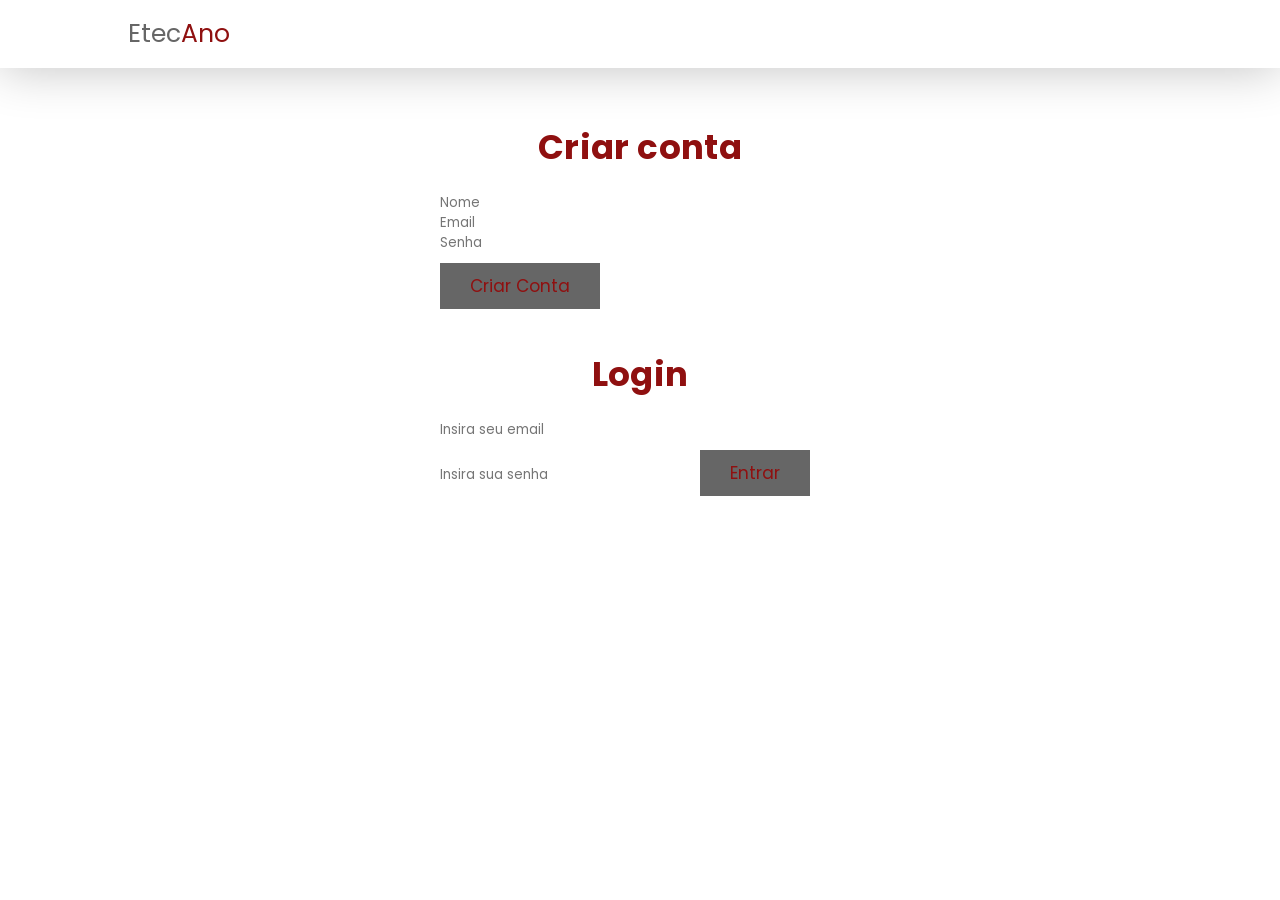
<file: index.html>
<!DOCTYPE html>
<html lang="pt-br">
<head>
  <meta charset="utf-8">
  <meta name="viewport" content="width=device-width,initial-scale=1">
  <title>Entrar — Manual do Programador Etecano</title>
  <link rel="stylesheet" href="css/index.css">
  <link rel="stylesheet" href="https://cdnjs.cloudflare.com/ajax/libs/font-awesome/5.15.4/css/all.min.css">
</head>
<body>

<header class="header">
  <a href="#" class="logo">Etec<span>Ano</span></a>
</header>

<main style="padding:4rem; display:flex; justify-content:center;">
  <section style="width:40rem;">
    <h2 style="text-align:center; margin-bottom:2rem;">Criar conta</h2>
    <form id="register-form">
      <input type="text" id="reg-name" placeholder="Nome" class="box">
      <input type="email" id="reg-email" placeholder="Email" class="box">
      <input type="password" id="reg-pass" placeholder="Senha" class="box">
      <button class="btn" type="submit">Criar conta</button>
    </form>

    <hr style="margin:2rem 0;">

    <h2 style="text-align:center; margin-bottom:2rem;">Login</h2>
    <form id="login-form">
      <input type="email" id="login-email" placeholder="Insira seu email" class="box">
      <input type="password" id="login-pass" placeholder="Insira sua senha" class="box">
      <button class="btn" type="submit">Entrar</button>
    </form>

    <p id="msg" style="text-align:center; margin-top:1rem; color:var(--vermelho)"></p>
  </section>
</main>

<script src="js/index.js"></script>
</body>
</html>
</file>
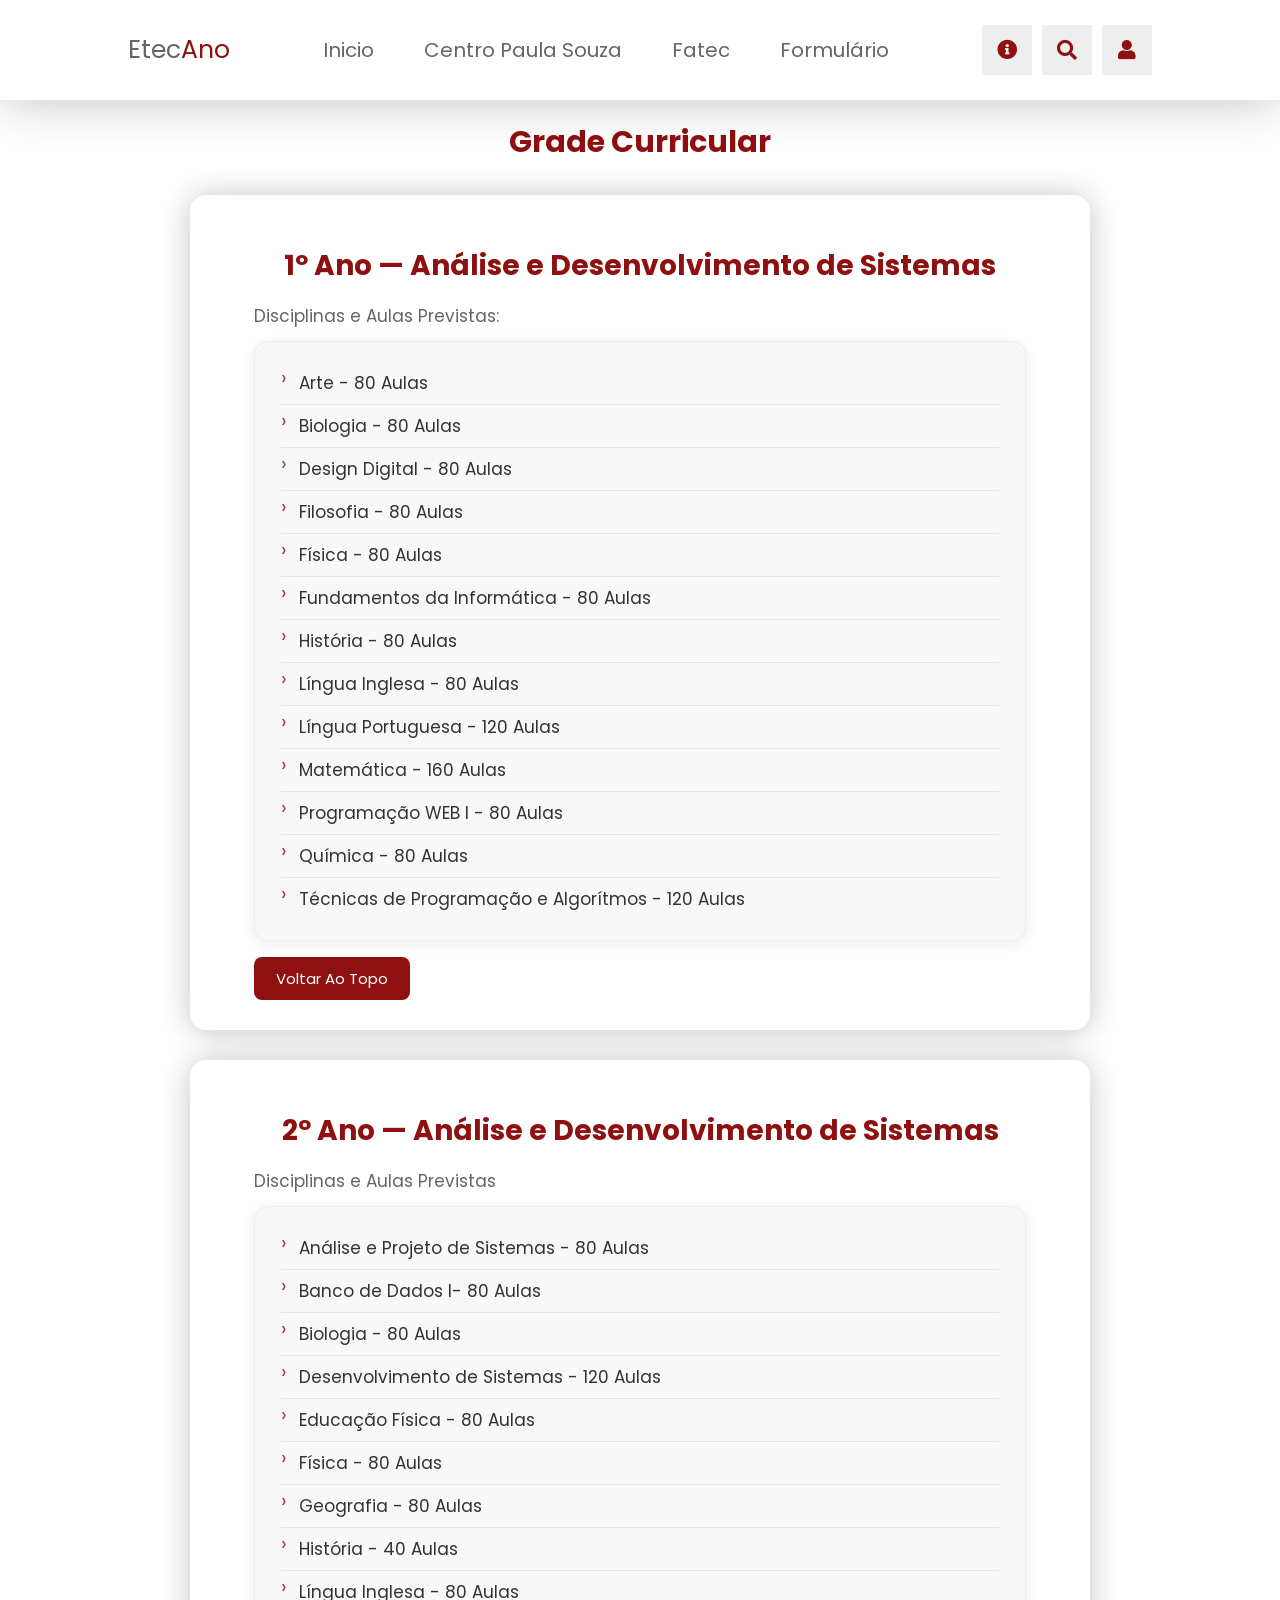
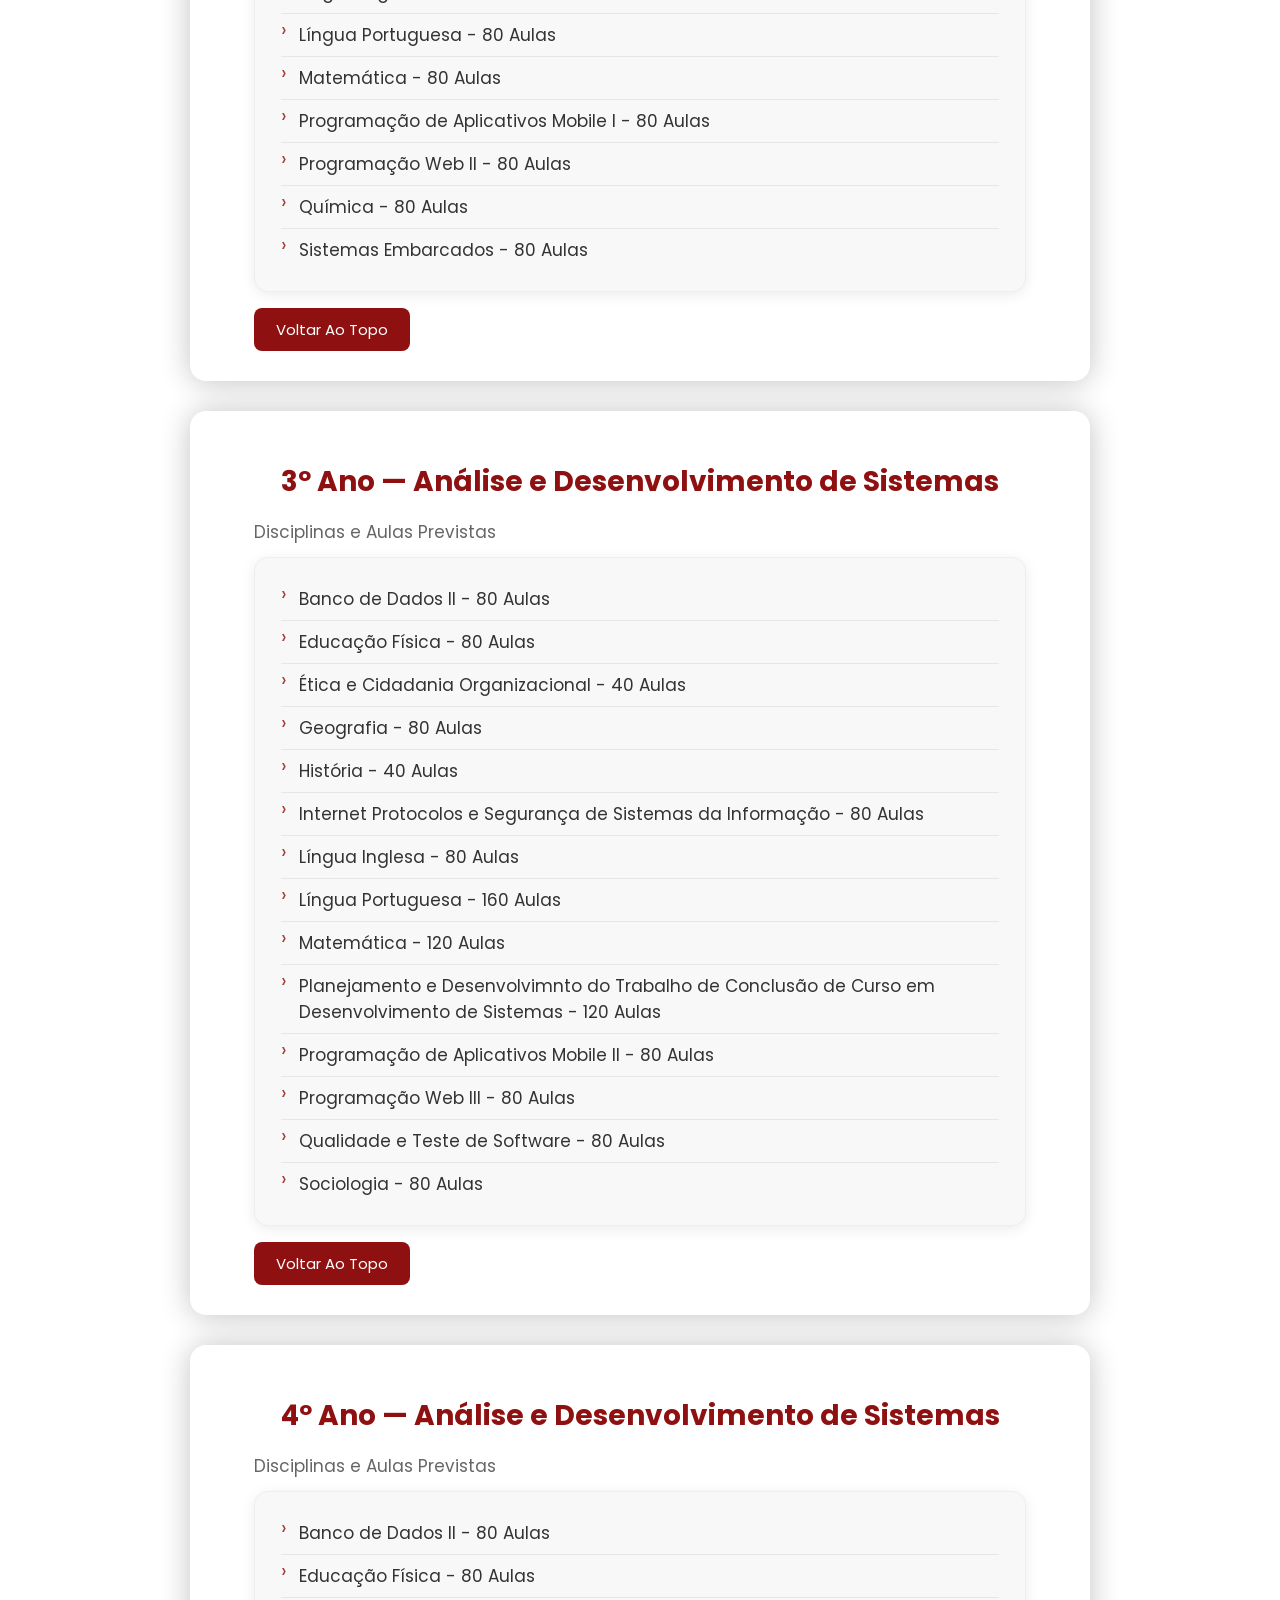
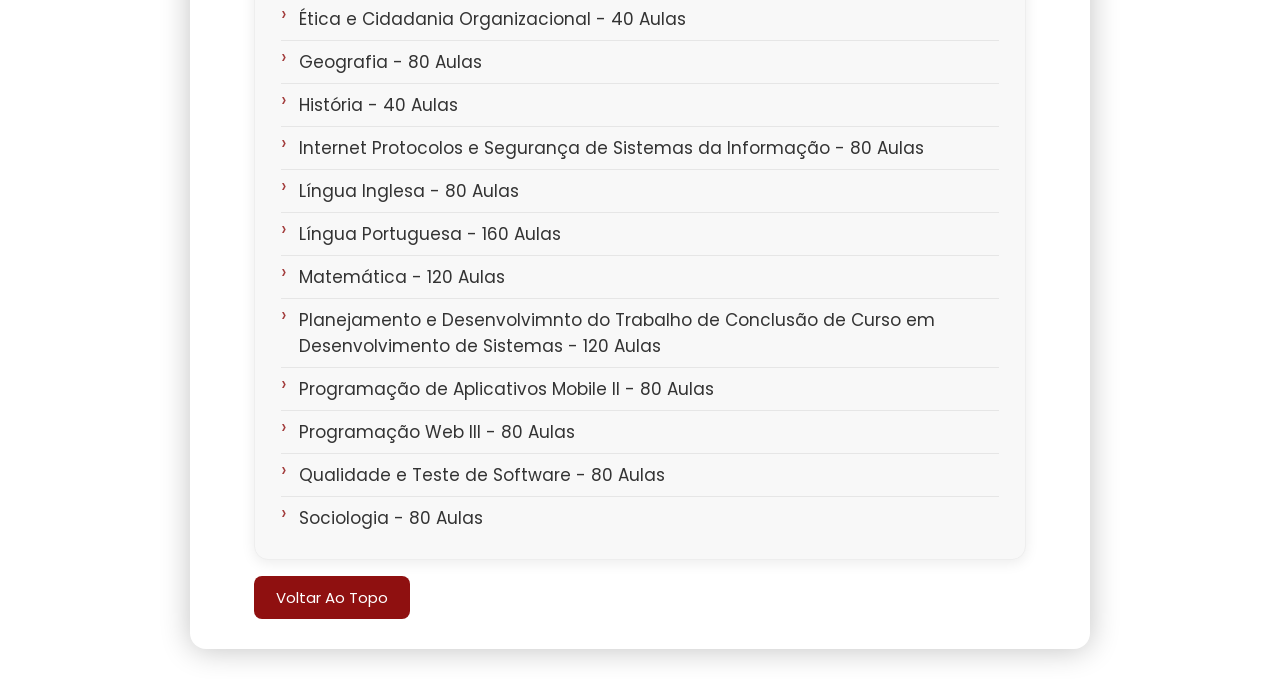
<file: gradeCurricular.html>
<!DOCTYPE html>
<html lang="pt-br">
<head>
  <meta charset="UTF-8">
  <meta http-equiv="X-UA-Compatible" content="IE=edge">
  <meta name="viewport" content="width=device-width, initial-scale=1.0">
  <link rel="stylesheet" href="css/gradeCurricular.css">
  <title>Manual do Programador Etecano</title>
  <link rel="stylesheet" href="https://cdnjs.cloudflare.com/ajax/libs/font-awesome/5.15.4/css/all.min.css">
</head>
<body>

<header class="header">
  <a href="etecano.html" class="logo">Etec<span>Ano</span></a>

  <nav class="navbar">
    <a href="etecano.html">Inicio</a>
    <a href="#centroPaulaSouza">Centro Paula Souza</a>
    <a href="#fatec">Fatec</a>
    <a href="#formulario">Formulário</a>
  </nav>

  <div class="icons">
    <div id="menu-btn" class="fas fa-bars"></div>
    <div id="info-btn" class="fas fa-info-circle"></div>
    <div id="pesquisar-btn" class="fas fa-search"></div>
    <div id="login-btn" class="fas fa-user"></div>
  </div>
  
  <form action="" class="search-form">
    <input type="search" name="" id="search-box" placeholder="Pesquisar...">
    <label for="pesquisar-box" class="fas fa-search"></label>
  </form>

 <!--login-->
 <form action="" class="login-form">
    <h3>Login</h3>
    <input type="email" placeholder="Insira seu email" class="box">
    <input type="password" placeholder="Insira sua senha" class="box">
    <div class="flex">
    <input type="checkbox" name="checkbox" id="checkbox">
    <label for="lembrar-me">Lembrar-me</label>
    <a href="#">Esqueceu sua senha?</a>
    </div>

    <input type="submit" value="login" class="btn" id="login">
    <p>Não possui uma conta<a href="#"> Crie uma!</a></p>

 </form>
 <!--login fim-->
</header>

<div class="contact-info">

<div id="close-contact-info" class="fas fa-times"></div>
  
<div class="info">
<i class="fas fa-phone"></i>
<h3>número de telefone</h3>
<p>+14 3322-4908</p>
</div>

<div class="info">
<i class="fas fa-envelope"></i>
<h3>endereço de email</h3>
<p>E066acad@cps.sp.gov.br</p>
</div>

<div class="info">
<i class="fas fa-map-marker-alt"></i>
<h3>Localização da Sede</h3>
<p>Ourinhos SP, Brasil</p>
</div>

<div class="share">
  <a href="https://www.facebook.com/etecourinhos/?locale=pt_BR" class="Fab fa-facebook-f"></a>
  <a href="https://www.youtube.com/channel/UCnLlxUyzUV11TGCLFFiMrSA" class="Fab fa-youtube"></a>
  <a href="https://www.instagram.com/etecourinhos/?hl=en" class="Fab fa-instagram"></a>
</div>

</div>

<main class="grades-page">
  <section class="page-header">
    <h1>Grade Curricular</h1>
  </section>

  <section id="ano1" class="grade-detail-section">
    <h2>1º Ano — Análise e Desenvolvimento de Sistemas</h2>
    <p id="grade">Disciplinas e Aulas Previstas:</p>
    <ul>
      <li>Arte - 80 Aulas</li>
      <li>Biologia - 80 Aulas</li>
      <li>Design Digital - 80 Aulas</li>
      <li>Filosofia - 80 Aulas</li>
      <li>Física - 80 Aulas</li>
      <li>Fundamentos da Informática - 80 Aulas</li>
      <li>História - 80 Aulas</li>
      <li>Língua Inglesa - 80 Aulas</li>
      <li>Língua Portuguesa - 120 Aulas</li>
      <li>Matemática - 160 Aulas</li>
      <li>Programação WEB I - 80 Aulas</li>
      <li>Química - 80 Aulas</li>
      <li>Técnicas de Programação e Algorítmos - 120 Aulas</li>
    </ul>
    <a class="btn" href="#top">Voltar ao topo</a>
  </section>

  <section id="ano2" class="grade-detail-section">
    <h2>2º Ano — Análise e Desenvolvimento de Sistemas</h2>
    <p id="grade">Disciplinas e Aulas Previstas</p>
    <ul>
      <li>Análise e Projeto de Sistemas - 80 Aulas</li>
      <li>Banco de Dados I- 80 Aulas</li>
      <li>Biologia - 80 Aulas</li>
      <li>Desenvolvimento de Sistemas - 120 Aulas</li>
      <li>Educação Física - 80 Aulas</li>
      <li>Física - 80 Aulas</li>
      <li>Geografia - 80 Aulas</li>
      <li>História - 40 Aulas</li>
      <li>Língua Inglesa - 80 Aulas</li>
      <li>Língua Portuguesa - 80 Aulas</li>
      <li>Matemática - 80 Aulas</li>
      <li>Programação de Aplicativos Mobile I - 80 Aulas</li>
      <li>Programação Web II - 80 Aulas</li>
      <li>Química - 80 Aulas</li>
      <li>Sistemas Embarcados - 80 Aulas</li>
    </ul>
    <a class="btn" href="#top">Voltar ao topo</a>
  </section>

  <section id="ano3" class="grade-detail-section">
    <h2>3º Ano — Análise e Desenvolvimento de Sistemas</h2>
    <p id="grade">Disciplinas e Aulas Previstas</p>
    <ul>
      <li>Banco de Dados II - 80 Aulas</li>
      <li>Educação Física - 80 Aulas</li>
      <li>Ética e Cidadania Organizacional - 40 Aulas</li>
      <li>Geografia - 80 Aulas</li>
      <li>História - 40 Aulas</li>
      <li>Internet Protocolos e Segurança de Sistemas da Informação - 80 Aulas</li>
      <li>Língua Inglesa - 80 Aulas</li>
      <li>Língua Portuguesa - 160 Aulas</li>
      <li>Matemática - 120 Aulas</li>
      <li>Planejamento e Desenvolvimnto do Trabalho de Conclusão de Curso em Desenvolvimento de Sistemas - 120 Aulas</li>
      <li>Programação de Aplicativos Mobile II - 80 Aulas</li>
      <li>Programação Web III - 80 Aulas</li>
      <li>Qualidade e Teste de Software - 80 Aulas</li>
      <li>Sociologia - 80 Aulas</li>
    </ul>
    <a class="btn" href="#top">Voltar ao topo</a>
  </section>

    <section id="faculdade1" class="grade-detail-section">
    <h2>4º Ano — Análise e Desenvolvimento de Sistemas</h2>
    <p id="grade">Disciplinas e Aulas Previstas</p>
    <ul>
      <li>Banco de Dados II - 80 Aulas</li>
      <li>Educação Física - 80 Aulas</li>
      <li>Ética e Cidadania Organizacional - 40 Aulas</li>
      <li>Geografia - 80 Aulas</li>
      <li>História - 40 Aulas</li>
      <li>Internet Protocolos e Segurança de Sistemas da Informação - 80 Aulas</li>
      <li>Língua Inglesa - 80 Aulas</li>
      <li>Língua Portuguesa - 160 Aulas</li>
      <li>Matemática - 120 Aulas</li>
      <li>Planejamento e Desenvolvimnto do Trabalho de Conclusão de Curso em Desenvolvimento de Sistemas - 120 Aulas</li>
      <li>Programação de Aplicativos Mobile II - 80 Aulas</li>
      <li>Programação Web III - 80 Aulas</li>
      <li>Qualidade e Teste de Software - 80 Aulas</li>
      <li>Sociologia - 80 Aulas</li>
    </ul>
    <a class="btn" href="#top">Voltar ao topo</a>
  </section>

</main>

<script src="js/etecano.js"></script>
</body>
</html>
</file>
<file: css/index.css>
@import url('https://fonts.googleapis.com/css2?family=Poppins:wght@100;200;300;400;500;600&display=swap');

:root{
  --amarelo: #f5bf23;
  --preto: #111;
  --branco: #fff;
  --luz: #666;
  --luz-bg: #eee;
  --vermelho: #8f1010;
  --box-shadow: 0 .1rem 5rem rgba(0, 0, 0, 0.24);
  --border: 1rem solid rgba(0,0,0,.3);
}

*{
  font-family: 'Poppins', sans-serif;
  margin: 0; 
  padding: 0;
  box-sizing: border-box;
  outline: none;
  border: none;
  text-decoration: none;
  transition: all .2s linear; 
}

html{
  font-size: 62.5%;
  overflow-x: hidden;
  scroll-behavior: smooth;
  scroll-padding-top: 7rem;
}

html::-webkit-scrollbar{
  width: 1rem;
}

html::-webkit-scrollbar-track{
  background: transparent;
}

html::-webkit-scrollbar-thumb{
  background: var(--vermelho);
}

.btn{
  display: inline-block;
  margin-top: 1rem;
  padding: 1rem 3rem;
  background: var(--luz);
  color: var(--vermelho);
  cursor: pointer;
  font-size: 1.7rem;
  text-transform: capitalize;
}

.btn:hover{
  background: var(--vermelho);
  color: var(--branco);
}

@keyframes fadeIn{
  0%{
    top:50%;
    opacity: 0;
  }
}

.header{
  position: sticky;
  top: 0;
  left: 0;
  right: 0;
  box-shadow: var(--box-shadow);
  background-color: var(--branco);
  padding: 1.5rem 10%;
  display: flex;
  align-items: center;
  justify-content: space-between;
  z-index: 1000;
}

.logo{
  font-size: 2.5rem;
  color: var(--luz);
  text-transform: capitalize;
}
.logo span{
  color: var(--vermelho);
}


.navbar a{
  font-size: 2rem;
  color: var(--luz);
  text-transform: capitalize;
  margin: 0 1rem;
}
.navbar a:hover{
  color: var(--vermelho);
}

.icons div{
  height: 5rem;
  width: 5rem;
  line-height: 5rem;
  font-size: 2rem;
  background: var(--luz-bg);
  color: var(--vermelho);
  cursor: pointer;
  text-align: center;
}
.icons div:hover{
  background: var(--vermelho);
  color: var(--branco);
}

#menu-btn{
  display: none;
}

@media (max-width:1200px){
  .header{
    padding: 1.5rem 2rem;
  }
}

@media (max-width:991px){
  html{
    font-size: 55%;
  }
}

.header #menu-btn{
  display: none; 
}

.header .navbar{
  position: static;    
  top: auto;
  left: auto;
  right: auto;
  background: transparent;
  border-top: none;
  border-bottom: none;
  clip-path: none;
  display: flex;      
  align-items: center;
  gap: 1rem;
}

.header .navbar a{
  display: inline-block;
  margin: 0 1rem;
  font-size: 2rem;
  color: var(--luz);
}

.header .icons{
  display: flex;
  align-items: center;
  gap: 1rem;
}

@media (max-width:991px){
  html{
    font-size: 55%;
  }

  .header{
    padding: 1.5rem 2rem;
  }

  .header #menu-btn{
    display: inline-block;
  }

  .header .navbar{
    position: absolute;
    top: 99%;
    left: 0;
    right: 0;
    background: var(--branco);
    border-top: var(--border);
    border-bottom: var(--border);
    clip-path: polygon(0 0, 100% 0, 100% 0, 0 0);
    display: block;
  }

  .header .navbar.active{
    clip-path: polygon(0 0, 100% 100%, 0 100%);
  }

  .header .navbar a{
    display: block;
    margin: 2rem;
  }
}

.header .navbar.active{
  clip-path: polygon(0 0, 100% 100%, 0 100%);
}

.header .navbar a{
  display: block;
  margin: 2rem;
}

.search-form{
  position: absolute;
  top: 120%;
  left: 50%;
  transform: translateX(-50%);
  width: 70rem;
  background: var(--branco);
  box-shadow: var(--box-shadow);
  padding: 1rem;
  display: none;
  align-items: center;
  gap: 1rem;
  animation: fadeIn .2s linear;
}

.search-form.active{
  display: flex;
}

.search-form input{
  width: 100%;
  padding: 1.2rem 1.4rem;
  background: var(--luz-bg);
  font-size: 1.6rem;
  color: var(--luz);
}

.search-form label{
  font-size: 2.5rem;
  color: var(--vermelho); 
  cursor: pointer;
  margin: 0 1rem;
}

.search-form label:hover{
  color: var(--vermelho); 
}

/* login-form (restored) */
.login-form{
  position: absolute;
  top: 120%;
  left: 50%;
  transform: translateX(-50%);
  width: 40rem;
  background: var(--branco);
  box-shadow: var(--box-shadow);
  padding: 2rem;
  text-align: center;
  animation: fadeIn .2s linear;
  display: none;
}

.login-form.active{
  display: block;
}

.login-form h3{
  font-size: 2.5rem;
  color: var(--vermelho);
  padding-bottom: 1rem;
  text-transform: uppercase;
}

.login-form .box{
  width: 100%;
  padding: 1.2rem 1.4rem;
  background: var(--luz-bg);
  font-size: 1.6rem;
  color: var(--luz);
  margin: .7rem 0;
}

.login-form .flex{
  display: flex;
  align-items: center;
  gap: 5rem;
  padding-top: 1.5rem;
  padding-bottom: 1rem;
}

.login-form .flex label{
  font-size: 1.5rem;
  color: var(--luz);
  cursor: pointer;
}

.login-form .flex a{
  font-size: 1.5rem;
  color: var(--luz);
  margin-left: auto;
}

.login-form .flex a:hover{
  color: var(--vermelho);
  text-decoration: underline;
}

.login-form .btn{
  width: 100%;
}

.login-form #login{
 background: var(--luz-bg);
}

.login-form p{
  font-size: 1.5rem;
  color: var(--luz);
  line-height: 1.5;
  padding-top: 1.5rem;
}

.login-form p a{
  color: var(--vermelho);
}

.login-form p a:hover{
  color: var(--vermelho);
  text-decoration: underline;
}

.login-form .btn:hover,
.login-form #login:hover{
  background: var(--vermelho);
  color: var(--branco);
  cursor: pointer;
  transition: background .2s linear, color .2s linear;
}

#close-contact-info{
  position: absolute;
  top: 1rem;
  right: 1.5rem;
  cursor: pointer;
  font-size: 4rem;
  color: var(--vermelho);
}

#close-contact-info:hover{
  transform: rotate(90deg);
}

.contact-info{
  position: fixed;
  top: 0;
  right: 0;
  width: 35rem;
  background: var(--branco);
  height: 100%;
  text-align: center;
  z-index: 1100;
  padding: 0 2rem;
  padding-top: 5rem;
  overflow-y: auto;
  padding-bottom: 6rem;
  display: none;
}

.contact-info.active{
  box-shadow: 0 0 0 100vw rgba(0, 0, 0, .7);
  display: block;
}

.contact-info .share{
  position: absolute;
  left: 50%;
  bottom: 2.5rem;
  transform: translateX(-50%);
  padding-top: 0;
  display: flex;
  gap: 1rem;
  justify-content: center;
}

.contact-info .share a{
  display: inline-flex;
  align-items: center;
  justify-content: center;
  height: 5rem;
  width: 5rem;
  line-height: 1;
  font-size: 2rem;
  background: var(--luz-bg);
  color: var(--preto);
  cursor: pointer;
  text-align: center;
  border-top: none;
  margin: 0;
}

.contact-info .info i:hover{
  background: var(--vermelho);
  color: var(--branco);
}

.contact-info .info h3{
  font-size: 2rem;
  color: var(--preto);
  text-transform: capitalize;
  padding: 1rem 0;
}

.contact-info .info p{
  font-size: 1.6rem;
  color: var(--luz);
  line-height: 1.5;
}

.contact-info .share{
  padding-top: 1rem;
}

.contact-info .share a{
  display: inline-block;
  height: 5rem;
  width: 5rem;
  line-height: 5rem;
  font-size: 2rem;
  background: var(--luz-bg);
  color: var(--preto);
  cursor: pointer;
  text-align: center;
  border-top: var(--border);
  margin-top: 1rem;
}

.contact-info .share a:hover{
  background: var(--vermelho);
  color: var(--branco);
}

.contact-info .share a,
.contact-info .share a i {
  font-family: "Font Awesome 5 Free", "Font Awesome 5 Brands", sans-serif !important;
  font-style: normal;
  line-height: 1;
}

.contact-info .share a.fas,
.contact-info .share a i.fas {
  font-weight: 900;
}

.contact-info .share a.fab,
.contact-info .share a i.fab {
  font-weight: 400;
}

.contact-info .share a,
.contact-info .share a i{
  color: var(--preto);
  background: var(--luz-bg);
  display: inline-block;
  width: 5rem;
  height: 5rem;
  line-height: 5rem;
  text-align: center;
  font-size: 2rem;
}

h1, h2{
  font-size: 3.4rem;
  color: var(--vermelho);
  text-align: center;
  margin: 2rem 0;
}

#subtitulo{
  color: var(--vermelho);
  text-align: center;
  font-size: 2.5rem;
}

p#textoEtec{
  font-size: 2.6rem;
  color: var(--luz);
  line-height: 1.6;
  margin-bottom: 1.6rem;
  padding-left: 8%;
  padding-right: 8%;
  text-align: center;
}

.contact-info .info i{
  height: 6rem;
  width: 6rem;
  line-height: 6rem;
  font-size: 2.6rem;
}

.contact-info .info h3{
  font-size: 2.2rem;
}

.contact-info .info p{
  font-size: 1.8rem;
}

.contact-info .share a{
  height: 6rem;
  width: 6rem;
  font-size: 2.4rem;
}

.contact-info .share a i{
  font-size: 2.4rem;
}

.created-section{
  padding: 3rem 2rem;
  text-align: center;
}

.created-section h2{
  font-size: 3rem;
  color: var(--vermelho);
  margin-bottom: 2rem;
}

/* --- New styles: highlight titles, center content and increase font sizes --- */
/* Emphasize headings site-wide (bigger & centered) */
h1, h2{
  font-size: 3.4rem;
  letter-spacing: .4px;
  margin: 2.4rem 0; /* mais espaçamento acima/abaixo dos títulos */
}

h3{
  font-size: 2.6rem;
  color: var(--vermelho);
  text-align: center;
  margin-top: 1.2rem;
  margin-bottom: .8rem;
}

/* Styles specifically for the ADS course section */
#curso-ads{
  padding: 4rem 6%;
  text-align: center;
  background: transparent; /* keep same background but ensure consistent spacing */
}

/* Make ADS section main title and its inner h3 headings share the same size & centered */
#curso-ads h2{
  font-size: 3.0rem;
  display: inline-block;
  padding-bottom: .6rem;
  margin-bottom: 1.6rem;
}

#curso-ads h3{
  font-size: 3.0rem;
  margin-top: 1.4rem;
  margin-bottom: .8rem;
  text-align: center;
}

#curso-ads p,
#curso-ads ul{
  font-size: 1.95rem;
  color: var(--luz);
  line-height: 1.8;
  max-width: 1100px;
  margin: 1rem auto;
}

#por-que-curso{
  font-size: 3.0rem;
  display: block;
  padding-bottom: .4rem;
  margin-bottom: 1rem;
  text-align: center;
}

p#textoEtec2{
  font-size: 1.95rem; 
  color: var(--luz);
  text-align: center;
  line-height: 1.6;
  margin: 1.6rem auto; 
  display: block;
  max-width: 1100px;
}

#curso-ads ul{
  display: inline-block;
  text-align: left;
  padding-left: 1.6rem;
}

#curso-ads ul li{
  font-size: 2rem;
  margin-bottom: .8rem;
}

@media (max-width: 991px){
  h1, h2{ font-size: 3.6rem; }
  h3{ font-size: 2.4rem; }
  p#textoEtec{ font-size: 2.6rem; padding-left: 5%; padding-right: 5%; }
  #curso-ads h2{ font-size: 2.8rem; }
  #curso-ads h3{ font-size: 2.8rem; }
  #curso-ads p, #curso-ads ul{ font-size: 1.9rem; }
}

@media (max-width: 700px){
  h1, h2{ font-size: 3rem; }
  h3{ font-size: 2rem; }
  p#textoEtec{ font-size: 2.2rem; padding-left: 4%; padding-right: 4%; }
  #curso-ads h2{ font-size: 2.6rem; }
  #curso-ads p, #curso-ads ul{ font-size: 1.8rem; }
}

.created-content{
  display: flex;
  align-items: center;
  justify-content: center;
  gap: 2.5rem;
  flex-wrap: wrap;
}

.created-content img{
  max-width: 480px;
  width: 48%;
  height: auto;
  border-radius: .6rem;
  box-shadow: var(--box-shadow);
  object-fit: cover;
}

.created-text{
  max-width: 48rem;
  text-align: center;
}

.created-text h4{
  font-size: 2.2rem;
  color: var(--preto);
  margin-bottom: .6rem;
}

.created-text .muted{
  font-size: 1.6rem;
  color: var(--luz);
}

@media (max-width: 700px){
  .created-section h2{
    font-size: 2.4rem;
  }
  .created-content img{
    width: 80%;
    max-width: 420px;
  }
  .created-text h4{
    font-size: 1.9rem;
  }
}

p{
  margin-bottom: 1.6rem; 
}

h2, h3{
  margin-top: 1.4rem;
}
</file>
<file: css/gradeCurricular.css>
@import url('https://fonts.googleapis.com/css2?family=Poppins:wght@100;200;300;400;500;600&display=swap');

:root{
  --amarelo: #f5bf23;
  --preto: #111;
  --branco: #fff;
  --luz: #666;
  --luz-bg: #eee;
  --vermelho: #8f1010;
  --box-shadow: 0 .1rem 5rem rgba(0, 0, 0, 0.24);
  --box-shadow-card: 0 .1rem 3rem rgba(0, 0, 0, 0.24);
  --border: 1rem solid rgba(0,0,0,.3);
}

*{
  font-family: 'Poppins', sans-serif;
  margin: 0; 
  padding: 0;
  box-sizing: border-box;
  outline: none;
  border: none;
  text-decoration: none;
  transition: all .2s linear; 
}

html{
  font-size: 62.5%;
  overflow-x: hidden;
  scroll-behavior: smooth;
  scroll-padding-top: 7rem;
}

html::-webkit-scrollbar{
  width: 1rem;
}

html::-webkit-scrollbar-track{
  background: transparent;
}

html::-webkit-scrollbar-thumb{
  background: var(--vermelho);
}

.btn{
  display: inline-block;
  margin-top: 1rem;
  padding: 1rem 3rem;
  background: var(--luz);
  color: var(--vermelho);
  cursor: pointer;
  font-size: 1.7rem;
  text-transform: capitalize;
}

.btn:hover{
  background: var(--vermelho);
  color: var(--branco);
}

@keyframes fadeIn{
  0%{
    top:50%;
    opacity: 0;
  }
}

.header{
  position: sticky;
  top: 0;
  left: 0;
  right: 0;
  box-shadow: var(--box-shadow);
  background-color: var(--branco);
  padding: 1.5rem 10%;
  display: flex;
  align-items: center;
  justify-content: space-between;
  z-index: 1000;
}

.logo{
  font-size: 2.5rem;
  color: var(--luz);
  text-transform: capitalize;
}
.logo span{
  color: var(--vermelho);
}


.navbar a{
  font-size: 2rem;
  color: var(--luz);
  text-transform: capitalize;
  margin: 0 1rem;
}
.navbar a:hover{
  color: var(--vermelho);
}

.icons div{
  height: 5rem;
  width: 5rem;
  line-height: 5rem;
  font-size: 2rem;
  background: var(--luz-bg);
  color: var(--vermelho);
  cursor: pointer;
  text-align: center;
}
.icons div:hover{
  background: var(--vermelho);
  color: var(--branco);
}

#menu-btn{
  display: none;
}

@media (max-width:1200px){
  .header{
    padding: 1.5rem 2rem;
  }
}

@media (max-width:991px){
  html{
    font-size: 55%;
  }
}

.header #menu-btn{
  display: none; 
}

.header .navbar{
  position: static;    
  top: auto;
  left: auto;
  right: auto;
  background: transparent;
  border-top: none;
  border-bottom: none;
  clip-path: none;
  display: flex;      
  align-items: center;
  gap: 1rem;
}

.header .navbar a{
  display: inline-block;
  margin: 0 1rem;
  font-size: 2rem;
  color: var(--luz);
}

.header .icons{
  display: flex;
  align-items: center;
  gap: 1rem;
}

@media (max-width:991px){
  html{
    font-size: 55%;
  }

  .header{
    padding: 1.5rem 2rem;
  }

  .header #menu-btn{
    display: inline-block;
  }

  .header .navbar{
    position: absolute;
    top: 99%;
    left: 0;
    right: 0;
    background: var(--branco);
    border-top: var(--border);
    border-bottom: var(--border);
    clip-path: polygon(0 0, 100% 0, 100% 0, 0 0);
    display: block;
  }

  .header .navbar.active{
    clip-path: polygon(0 0, 100% 100%, 0 100%);
  }

  .header .navbar a{
    display: block;
    margin: 2rem;
  }
}

.header .navbar.active{
  clip-path: polygon(0 0, 100% 100%, 0 100%);
}

.header .navbar a{
  display: block;
  margin: 2rem;
}

.search-form{
  position: absolute;
  top: 120%;
  left: 50%;
  transform: translateX(-50%);
  width: 70rem;
  background: var(--branco);
  box-shadow: var(--box-shadow);
  padding: 1rem;
  display: none;
  align-items: center;
  gap: 1rem;
  animation: fadeIn .2s linear;
}

.search-form.active{
  display: flex;
}

.search-form input{
  width: 100%;
  padding: 1.2rem 1.4rem;
  background: var(--luz-bg);
  font-size: 1.6rem;
  color: var(--luz);
}

.search-form label{
  font-size: 2.5rem;
  color: var(--vermelho); 
  cursor: pointer;
  margin: 0 1rem;
}

.search-form label:hover{
  color: var(--vermelho); 
}

/* login-form (restored) */
.login-form{
  position: absolute;
  top: 120%;
  left: 50%;
  transform: translateX(-50%);
  width: 40rem;
  background: var(--branco);
  box-shadow: var(--box-shadow);
  padding: 2rem;
  text-align: center;
  animation: fadeIn .2s linear;
  display: none;
}

.login-form.active{
  display: block;
}

.login-form h3{
  font-size: 2.5rem;
  color: var(--vermelho);
  padding-bottom: 1rem;
  text-transform: uppercase;
}

.login-form .box{
  width: 100%;
  padding: 1.2rem 1.4rem;
  background: var(--luz-bg);
  font-size: 1.6rem;
  color: var(--luz);
  margin: .7rem 0;
}

.login-form .flex{
  display: flex;
  align-items: center;
  gap: 5rem;
  padding-top: 1.5rem;
  padding-bottom: 1rem;
}

.login-form .flex label{
  font-size: 1.5rem;
  color: var(--luz);
  cursor: pointer;
}

.login-form .flex a{
  font-size: 1.5rem;
  color: var(--luz);
  margin-left: auto;
}

.login-form .flex a:hover{
  color: var(--vermelho);
  text-decoration: underline;
}

.login-form .btn{
  width: 100%;
}

.login-form #login{
 background: var(--luz-bg);
}

.login-form p{
  font-size: 1.5rem;
  color: var(--luz);
  line-height: 1.5;
  padding-top: 1.5rem;
}

.login-form p a{
  color: var(--vermelho);
}

.login-form p a:hover{
  color: var(--vermelho);
  text-decoration: underline;
}

.login-form .btn:hover,
.login-form #login:hover{
  background: var(--vermelho);
  color: var(--branco);
  cursor: pointer;
  transition: background .2s linear, color .2s linear;
}

#close-contact-info{
  position: absolute;
  top: 1rem;
  right: 1.5rem;
  cursor: pointer;
  font-size: 4rem;
  color: var(--vermelho);
}

#close-contact-info:hover{
  transform: rotate(90deg);
}

.contact-info{
  position: fixed;
  top: 0;
  right: 0;
  width: 35rem;
  background: var(--branco);
  height: 100%;
  text-align: center;
  z-index: 1100;
  padding: 0 2rem;
  padding-top: 5rem;
  overflow-y: auto;
  padding-bottom: 6rem;
  display: none;
}

.contact-info.active{
  box-shadow: 0 0 0 100vw rgba(0, 0, 0, .7);
  display: block;
}

.contact-info .share{
  position: absolute;
  left: 50%;
  bottom: 2.5rem;
  transform: translateX(-50%);
  padding-top: 0;
  display: flex;
  gap: 1rem;
  justify-content: center;
}

.contact-info .share a{
  display: inline-flex;
  align-items: center;
  justify-content: center;
  height: 5rem;
  width: 5rem;
  line-height: 1;
  font-size: 2rem;
  background: var(--luz-bg);
  color: var(--preto);
  cursor: pointer;
  text-align: center;
  border-top: none;
  margin: 0;
}

.contact-info .info i:hover{
  background: var(--vermelho);
  color: var(--branco);
}

.contact-info .info h3{
  font-size: 2rem;
  color: var(--preto);
  text-transform: capitalize;
  padding: 1rem 0;
}

.contact-info .info p{
  font-size: 1.6rem;
  color: var(--luz);
  line-height: 1.5;
}

.contact-info .share{
  padding-top: 1rem;
}

.contact-info .share a{
  display: inline-block;
  height: 5rem;
  width: 5rem;
  line-height: 5rem;
  font-size: 2rem;
  background: var(--luz-bg);
  color: var(--preto);
  cursor: pointer;
  text-align: center;
  border-top: var(--border);
  margin-top: 1rem;
}

.contact-info .share a:hover{
  background: var(--vermelho);
  color: var(--branco);
}

.contact-info .share a,
.contact-info .share a i {
  font-family: "Font Awesome 5 Free", "Font Awesome 5 Brands", sans-serif !important;
  font-style: normal;
  line-height: 1;
}

.contact-info .share a.fas,
.contact-info .share a i.fas {
  font-weight: 900;
}

.contact-info .share a.fab,
.contact-info .share a i.fab {
  font-weight: 400;
}

.contact-info .share a,
.contact-info .share a i{
  color: var(--preto);
  background: var(--luz-bg);
  display: inline-block;
  width: 5rem;
  height: 5rem;
  line-height: 5rem;
  text-align: center;
  font-size: 2rem;
}

h1, h2{
  font-size: 3rem;
  color: var(--vermelho);
  text-align: center;
  margin: 2rem 0;
}

p#textoEtec{
  font-size: 1.6rem;
  color: var(--luz);
  line-height: 1.5;
  margin-bottom: 1rem;
  padding-left: 20vh;
  padding-right: 20vh;
  text-align: justify;
}

p#textoEtec2{
	font-size: 1.6rem;
	color: var(--luz);
	line-height: 1.5;
	margin-bottom: 1rem;
	padding-left: 20vh;
	padding-right: 20vh;
	text-align: center;
}

.contact-info .info i{
  height: 6rem;
  width: 6rem;
  line-height: 6rem;
  font-size: 2.6rem;
}

.contact-info .info h3{
  font-size: 2.2rem;
}

.contact-info .info p{
  font-size: 1.8rem;
}

.contact-info .share a{
  height: 6rem;
  width: 6rem;
  font-size: 2.4rem;
}

.contact-info .share a i{
  font-size: 2.4rem;
}

.created-section{
  padding: 3rem 2rem;
  text-align: center;
}

.created-section h2{
  font-size: 3rem;
  color: var(--vermelho);
  margin-bottom: 2rem;
}

.created-content{
  display: flex;
  align-items: center;
  justify-content: center;
  gap: 2.5rem;
  flex-wrap: wrap;
}

.created-content img{
  max-width: 480px;
  width: 48%;
  height: auto;
  border-radius: .6rem;
  box-shadow: var(--box-shadow);
  object-fit: cover;
}

.created-text{
  max-width: 48rem;
  text-align: center;
}

.created-text h4{
  font-size: 2.2rem;
  color: var(--preto);
  margin-bottom: .6rem;
}

.created-text .muted{
  font-size: 1.6rem;
  color: var(--luz);
}

@media (max-width: 700px){
  .created-section h2{
    font-size: 2.4rem;
  }
  .created-content img{
    width: 80%;
    max-width: 420px;
  }
  .created-text h4{
    font-size: 1.9rem;
  }
}

----------------------------------------------------------------------------------------------

p#lead{
	font-size: 35px;
}

.grade-detail-section{
    padding: 3rem 5%;
    max-width: 900px;
    margin: 3rem auto;
    background: #ffffff;
    border-radius: 1.6rem;
    box-shadow: var(--box-shadow-card);
}

.grade-detail-section h2{
    font-size: 2.8rem;
    text-align: center;
    margin-bottom: 1.6rem;
    color: var(--vermelho);
    font-weight: 700;
}

.grade-detail-section p{
    color: #666;
    margin-bottom: 1.2rem;
    font-size: 1.7rem;
}

.grade-detail-section ul{
    background: #f8f8f8;
    padding: 2rem 2.6rem;
    border-radius: 1.4rem;
    box-shadow: 0 3px 14px rgba(0,0,0,0.08);
    border: 1px solid #eee;
}

.grade-detail-section ul li{
    font-size: 1.7rem;
    padding: .8rem 0;
    border-bottom: 1px solid #e6e6e6;
    list-style: none;
    color: #333;
    position: relative;
    padding-left: 1.8rem;
    transition: .25s;
}

/* clickable subject item visuals */
.grade-detail-section ul li{
  cursor: pointer;
  transition: background .18s ease, transform .08s ease;
}
.grade-detail-section ul li:hover{
  background: rgba(142, 14, 14, 0.04);
  transform: translateX(.2rem);
}

/* subject modal */
.subject-modal{
  position: fixed;
  inset: 0;
  display: none;
  align-items: center;
  justify-content: center;
  background: rgba(0,0,0,0.45);
  z-index: 12000;
}
.subject-modal[aria-hidden="false"], .subject-modal.active{
  display: flex;
}
.subject-modal-content{
  width: 700px;
  max-width: calc(100% - 3.2rem);
  background: #fff;
  border-radius: .8rem;
  padding: 2.4rem;
  box-shadow: 0 10px 40px rgba(0,0,0,0.18);
  text-align: left;
}
.subject-modal-content h3{
  margin: 0 0 0.8rem 0;
  font-size: 2.2rem;
  color: var(--vermelho);
}
.subject-modal-content p{
  font-size: 1.8rem;
  color: #444;
  line-height: 1.6;
}
.subject-modal-close{
  position: absolute;
  right: 1.6rem;
  top: 1.2rem;
  background: transparent;
  border: none;
  font-size: 3rem;
  color: #333;
  cursor: pointer;
}

@media (max-width:700px){
  .subject-modal-content{ padding: 1.6rem; }
  .subject-modal-content h3{ font-size: 1.8rem; }
  .subject-modal-content p{ font-size: 1.5rem; }
}

.grade-detail-section ul li:last-child{
    border-bottom: none;
}

.grade-detail-section ul li::before{
    content: "›";
    position: absolute;
    left: 0;
    top: 0;
    font-size: 2rem;
    color: var(--vermelho);
    opacity: .8;
}

.grade-detail-section ul li:hover{
    background: rgba(255,0,0,0.06);
    padding-left: 2.4rem;
    border-radius: .5rem;
}

.grade-detail-section .btn{
    display: inline-block;
    margin-top: 1.6rem;
    padding: 1rem 2.2rem;
    background: var(--vermelho);
    border-radius: .8rem;
    font-size: 1.5rem;
    color: #fff;
    transition: .3s;
}

.grade-detail-section .btn:hover{
    transform: scale(1.05);
    opacity: .9;
}
</file>
